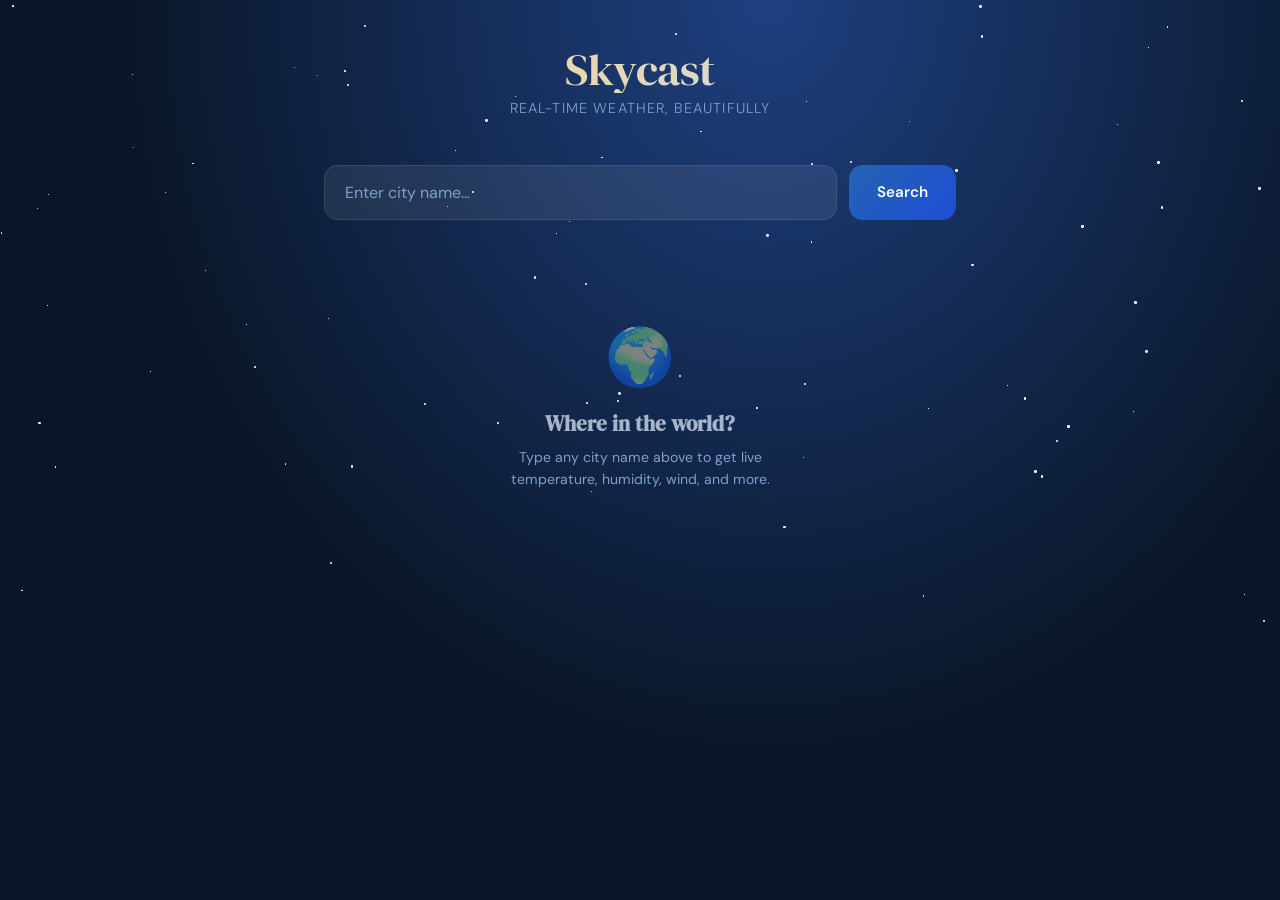
<file: day4/index.html>
<!DOCTYPE html>
<html lang="en">
<head>
<meta charset="UTF-8">
<meta name="viewport" content="width=device-width, initial-scale=1.0">
<title>Skycast — Weather</title>
<link rel="preconnect" href="https://fonts.googleapis.com">
<link href="https://fonts.googleapis.com/css2?family=DM+Serif+Display:ital@0;1&family=DM+Sans:wght@300;400;500;600&family=DM+Mono:wght@400;500&display=swap" rel="stylesheet">
<style>
  *, *::before, *::after { box-sizing: border-box; margin: 0; padding: 0; }
  :root {
    --sky-deep: #0a1628; --sky-mid: #0e2147; --sky-glow: #1a3a6e;
    --horizon: #2563b0; --sun: #f5a623; --sun-soft: #ffd580;
    --cloud: #c8daf5; --text-primary: #e8f0fe; --text-muted: #7fa0cc;
    --card-bg: rgba(255,255,255,0.05); --card-border: rgba(255,255,255,0.1);
    --input-bg: rgba(255,255,255,0.08);
  }
  body { background: var(--sky-deep); color: var(--text-primary); font-family: 'DM Sans', sans-serif; min-height: 100vh; overflow-x: hidden; }
  .sky-bg { position: fixed; inset: 0; z-index: 0; background: radial-gradient(ellipse at 60% 0%, #1e4080 0%, #0a1628 60%); }
  .star { position: absolute; background: white; border-radius: 50%; animation: twinkle 3s infinite alternate; }
  @keyframes twinkle { from { opacity: 0.2; } to { opacity: 1; } }
  .container { position: relative; z-index: 1; max-width: 680px; margin: 0 auto; padding: 48px 24px 80px; }
  header { text-align: center; margin-bottom: 48px; }
  .logo { font-family: 'DM Serif Display', serif; font-size: 2.8rem; letter-spacing: -0.5px; background: linear-gradient(135deg, var(--sun-soft), var(--cloud)); -webkit-background-clip: text; -webkit-text-fill-color: transparent; background-clip: text; line-height: 1; margin-bottom: 6px; }
  .tagline { color: var(--text-muted); font-size: 0.9rem; letter-spacing: 0.08em; text-transform: uppercase; font-weight: 300; }
  .search-wrap { display: flex; gap: 12px; margin-bottom: 40px; }
  .search-input { flex: 1; background: var(--input-bg); border: 1.5px solid var(--card-border); border-radius: 14px; padding: 16px 20px; font-family: 'DM Sans', sans-serif; font-size: 1rem; color: var(--text-primary); outline: none; transition: border-color 0.2s, background 0.2s; }
  .search-input::placeholder { color: var(--text-muted); }
  .search-input:focus { border-color: var(--horizon); background: rgba(255,255,255,0.1); }
  .search-btn { background: linear-gradient(135deg, var(--horizon), #1d4ed8); border: none; border-radius: 14px; padding: 16px 28px; color: white; font-family: 'DM Sans', sans-serif; font-weight: 600; font-size: 0.95rem; cursor: pointer; transition: transform 0.15s, box-shadow 0.15s; white-space: nowrap; }
  .search-btn:hover { transform: translateY(-1px); box-shadow: 0 8px 24px rgba(37,99,176,0.5); }
  .search-btn:active { transform: translateY(0); }
  .error-msg { text-align: center; color: #ff7b7b; font-size: 0.9rem; margin-top: -24px; margin-bottom: 24px; display: none; }
  .loading { display: none; text-align: center; padding: 40px; color: var(--text-muted); }
  .spinner { width: 40px; height: 40px; border: 3px solid var(--card-border); border-top-color: var(--sun); border-radius: 50%; animation: spin 0.8s linear infinite; margin: 0 auto 12px; }
  @keyframes spin { to { transform: rotate(360deg); } }
  .weather-card { display: none; background: var(--card-bg); backdrop-filter: blur(12px); border: 1px solid var(--card-border); border-radius: 24px; padding: 36px; margin-bottom: 20px; }
  .city-row { display: flex; justify-content: space-between; align-items: flex-start; margin-bottom: 24px; }
  .city-name { font-family: 'DM Serif Display', serif; font-size: 2rem; line-height: 1.1; }
  .city-country { font-size: 0.85rem; color: var(--text-muted); margin-top: 4px; }
  .weather-icon { font-size: 4rem; line-height: 1; }
  .temp-display { display: flex; align-items: flex-start; gap: 4px; margin-bottom: 8px; }
  .temp-value { font-family: 'DM Mono', monospace; font-size: 5.5rem; font-weight: 500; line-height: 1; color: var(--sun-soft); }
  .temp-unit { font-family: 'DM Mono', monospace; font-size: 2rem; color: var(--sun); margin-top: 8px; }
  .condition-text { font-size: 1.1rem; color: var(--cloud); text-transform: capitalize; margin-bottom: 4px; }
  .feels-like { font-size: 0.85rem; color: var(--text-muted); }
  .divider { border: none; border-top: 1px solid var(--card-border); margin: 28px 0; }
  .stats-grid { display: grid; grid-template-columns: repeat(2, 1fr); gap: 16px; }
  .stat-item { background: rgba(255,255,255,0.04); border: 1px solid var(--card-border); border-radius: 14px; padding: 18px 20px; }
  .stat-label { font-size: 0.75rem; color: var(--text-muted); text-transform: uppercase; letter-spacing: 0.08em; margin-bottom: 8px; }
  .stat-value { font-family: 'DM Mono', monospace; font-size: 1.4rem; font-weight: 500; color: var(--text-primary); }
  .stat-sub { font-size: 0.78rem; color: var(--text-muted); margin-top: 2px; }
  .minmax-row { display: flex; gap: 12px; margin-top: 16px; }
  .minmax-pill { background: rgba(255,255,255,0.05); border: 1px solid var(--card-border); border-radius: 30px; padding: 6px 16px; font-family: 'DM Mono', monospace; font-size: 0.88rem; display: flex; align-items: center; gap: 6px; }
  .min-label { color: #7dd3fc; } .max-label { color: var(--sun); }
  .sun-row { display: grid; grid-template-columns: 1fr 1fr; gap: 12px; margin-top: 16px; }
  .sun-item { display: flex; align-items: center; gap: 10px; background: rgba(255,255,255,0.04); border: 1px solid var(--card-border); border-radius: 12px; padding: 14px 16px; }
  .sun-icon { font-size: 1.4rem; }
  .sun-info { display: flex; flex-direction: column; }
  .sun-time { font-family: 'DM Mono', monospace; font-size: 1rem; }
  .sun-label-txt { font-size: 0.72rem; color: var(--text-muted); text-transform: uppercase; letter-spacing: 0.06em; }
  .placeholder { text-align: center; padding: 60px 20px; color: var(--text-muted); }
  .placeholder-icon { font-size: 3.5rem; margin-bottom: 16px; opacity: 0.5; }
  .placeholder h3 { font-family: 'DM Serif Display', serif; font-size: 1.3rem; color: var(--text-primary); margin-bottom: 8px; opacity: 0.7; }
  .placeholder p { font-size: 0.88rem; line-height: 1.6; }
  @media (max-width: 480px) { .logo { font-size: 2.2rem; } .temp-value { font-size: 4.5rem; } .weather-card { padding: 24px; } }
</style>
</head>
<body>

<div class="sky-bg" id="skyBg"></div>

<div class="container">
  <header>
    <div class="logo">Skycast</div>
    <p class="tagline">Real-time weather, beautifully</p>
  </header>

  <div class="search-wrap">
    <input class="search-input" type="text" id="cityInput" placeholder="Enter city name…" autocomplete="off" />
    <button class="search-btn" onclick="getWeather()">Search</button>
  </div>

  <div class="error-msg" id="errorMsg">⚠ City not found. Please check the spelling and try again.</div>
  <div class="loading" id="loading"><div class="spinner"></div><p>Fetching weather…</p></div>

  <div class="weather-card" id="weatherCard">
    <div class="city-row">
      <div>
        <div class="city-name" id="cityName">—</div>
        <div class="city-country" id="cityCountry">—</div>
      </div>
      <div class="weather-icon" id="weatherIcon">🌤</div>
    </div>
    <div class="temp-display">
      <div class="temp-value" id="tempValue">—</div>
      <div class="temp-unit">°C</div>
    </div>
    <div class="condition-text" id="conditionText">—</div>
    <div class="feels-like" id="feelsLike">Feels like —</div>
    <div class="minmax-row">
      <div class="minmax-pill"><span class="min-label">↓</span><span id="tempMin">—°</span></div>
      <div class="minmax-pill"><span class="max-label">↑</span><span id="tempMax">—°</span></div>
    </div>
    <hr class="divider">
    <div class="stats-grid">
      <div class="stat-item">
        <div class="stat-label">💧 Humidity</div>
        <div class="stat-value" id="humidity">—</div>
        <div class="stat-sub">Relative humidity</div>
      </div>
      <div class="stat-item">
        <div class="stat-label">💨 Wind</div>
        <div class="stat-value" id="windSpeed">—</div>
        <div class="stat-sub" id="windDir">—</div>
      </div>
      <div class="stat-item">
        <div class="stat-label">👁 Visibility</div>
        <div class="stat-value" id="visibility">—</div>
        <div class="stat-sub">km</div>
      </div>
      <div class="stat-item">
        <div class="stat-label">🌡 Pressure</div>
        <div class="stat-value" id="pressure">—</div>
        <div class="stat-sub">hPa</div>
      </div>
      <div class="stat-item">
        <div class="stat-label">☁ Cloud Cover</div>
        <div class="stat-value" id="clouds">—</div>
        <div class="stat-sub">Sky coverage</div>
      </div>
      <div class="stat-item">
        <div class="stat-label">🌊 Sea Level</div>
        <div class="stat-value" id="seaLevel">—</div>
        <div class="stat-sub">hPa</div>
      </div>
    </div>
    <div class="sun-row">
      <div class="sun-item">
        <div class="sun-icon">🌅</div>
        <div class="sun-info">
          <span class="sun-time" id="sunrise">—</span>
          <span class="sun-label-txt">Sunrise</span>
        </div>
      </div>
      <div class="sun-item">
        <div class="sun-icon">🌇</div>
        <div class="sun-info">
          <span class="sun-time" id="sunset">—</span>
          <span class="sun-label-txt">Sunset</span>
        </div>
      </div>
    </div>
  </div>

  <div class="placeholder" id="placeholder">
    <div class="placeholder-icon">🌍</div>
    <h3>Where in the world?</h3>
    <p>Type any city name above to get live<br>temperature, humidity, wind, and more.</p>
  </div>
</div>

<script>
  const API_KEY = '03441e8adc211661aacccb90d5b2fd6f';

  // Generate twinkling stars
  const skyBg = document.getElementById('skyBg');
  for (let i = 0; i < 80; i++) {
    const s = document.createElement('div');
    s.className = 'star';
    const size = Math.random() * 2.5 + 0.5;
    s.style.cssText = `width:${size}px;height:${size}px;top:${Math.random()*70}%;left:${Math.random()*100}%;animation-delay:${Math.random()*3}s;animation-duration:${2+Math.random()*3}s;`;
    skyBg.appendChild(s);
  }

  // Press Enter to search
  document.getElementById('cityInput').addEventListener('keydown', e => {
    if (e.key === 'Enter') getWeather();
  });

  function degToCompass(deg) {
    const dirs = ['N','NE','E','SE','S','SW','W','NW'];
    return dirs[Math.round(deg / 45) % 8];
  }

  function formatTime(unix, tz) {
    const d = new Date((unix + tz) * 1000);
    const h = d.getUTCHours().toString().padStart(2,'0');
    const m = d.getUTCMinutes().toString().padStart(2,'0');
    return `${h}:${m}`;
  }

  function getWeatherIcon(id, isDay) {
    if (id >= 200 && id < 300) return '⛈';
    if (id >= 300 && id < 400) return '🌦';
    if (id >= 500 && id < 600) { if (id === 511) return '🌨'; if (id < 502) return '🌧'; return '⛈'; }
    if (id >= 600 && id < 700) return '❄️';
    if (id >= 700 && id < 800) return '🌫';
    if (id === 800) return isDay ? '☀️' : '🌙';
    if (id === 801) return isDay ? '🌤' : '🌙';
    if (id <= 803) return '⛅';
    return '☁️';
  }

  async function getWeather() {
    const city = document.getElementById('cityInput').value.trim();
    if (!city) return;

    document.getElementById('errorMsg').style.display = 'none';
    document.getElementById('weatherCard').style.display = 'none';
    document.getElementById('placeholder').style.display = 'none';
    document.getElementById('loading').style.display = 'block';

    try {
      const url = `https://api.openweathermap.org/data/2.5/weather?q=${encodeURIComponent(city)}&appid=${API_KEY}&units=metric`;
      const res = await fetch(url);
      const data = await res.json();

      document.getElementById('loading').style.display = 'none';

      if (data.cod !== 200) {
        document.getElementById('errorMsg').style.display = 'block';
        document.getElementById('placeholder').style.display = 'block';
        return;
      }

      const now = Math.floor(Date.now() / 1000);
      const isDay = now > data.sys.sunrise && now < data.sys.sunset;

      document.getElementById('cityName').textContent = data.name;
      document.getElementById('cityCountry').innerHTML = `📍 ${data.sys.country} &nbsp;·&nbsp; ${data.coord.lat.toFixed(2)}°N, ${data.coord.lon.toFixed(2)}°E`;
      document.getElementById('weatherIcon').textContent = getWeatherIcon(data.weather[0].id, isDay);
      document.getElementById('tempValue').textContent = Math.round(data.main.temp);
      document.getElementById('conditionText').textContent = data.weather[0].description;
      document.getElementById('feelsLike').textContent = `Feels like ${Math.round(data.main.feels_like)}°C`;
      document.getElementById('tempMin').textContent = `${Math.round(data.main.temp_min)}°`;
      document.getElementById('tempMax').textContent = `${Math.round(data.main.temp_max)}°`;
      document.getElementById('humidity').textContent = `${data.main.humidity}%`;
      document.getElementById('windSpeed').textContent = `${(data.wind.speed * 3.6).toFixed(1)} km/h`;
      document.getElementById('windDir').textContent = data.wind.deg !== undefined ? `Direction: ${degToCompass(data.wind.deg)}` : '—';
      document.getElementById('visibility').textContent = data.visibility ? (data.visibility / 1000).toFixed(1) : '—';
      document.getElementById('pressure').textContent = `${data.main.pressure}`;
      document.getElementById('clouds').textContent = `${data.clouds.all}%`;
      document.getElementById('seaLevel').textContent = data.main.sea_level ? `${data.main.sea_level}` : 'N/A';
      document.getElementById('sunrise').textContent = formatTime(data.sys.sunrise, data.timezone);
      document.getElementById('sunset').textContent = formatTime(data.sys.sunset, data.timezone);

      // Dynamic sky based on weather
      if (!isDay) {
        skyBg.style.background = 'radial-gradient(ellipse at 50% 0%, #04091a 0%, #0a1628 60%)';
      } else if (data.clouds.all > 70) {
        skyBg.style.background = 'radial-gradient(ellipse at 60% 0%, #1a3050 0%, #0a1628 70%)';
      } else {
        skyBg.style.background = 'radial-gradient(ellipse at 60% 0%, #1e4080 0%, #0a1628 60%)';
      }

      document.getElementById('weatherCard').style.display = 'block';

    } catch (e) {
      document.getElementById('loading').style.display = 'none';
      document.getElementById('errorMsg').textContent = '⚠ Network error. Please try again.';
      document.getElementById('errorMsg').style.display = 'block';
      document.getElementById('placeholder').style.display = 'block';
    }
  }
</script>
</body>
</html>
</file>
